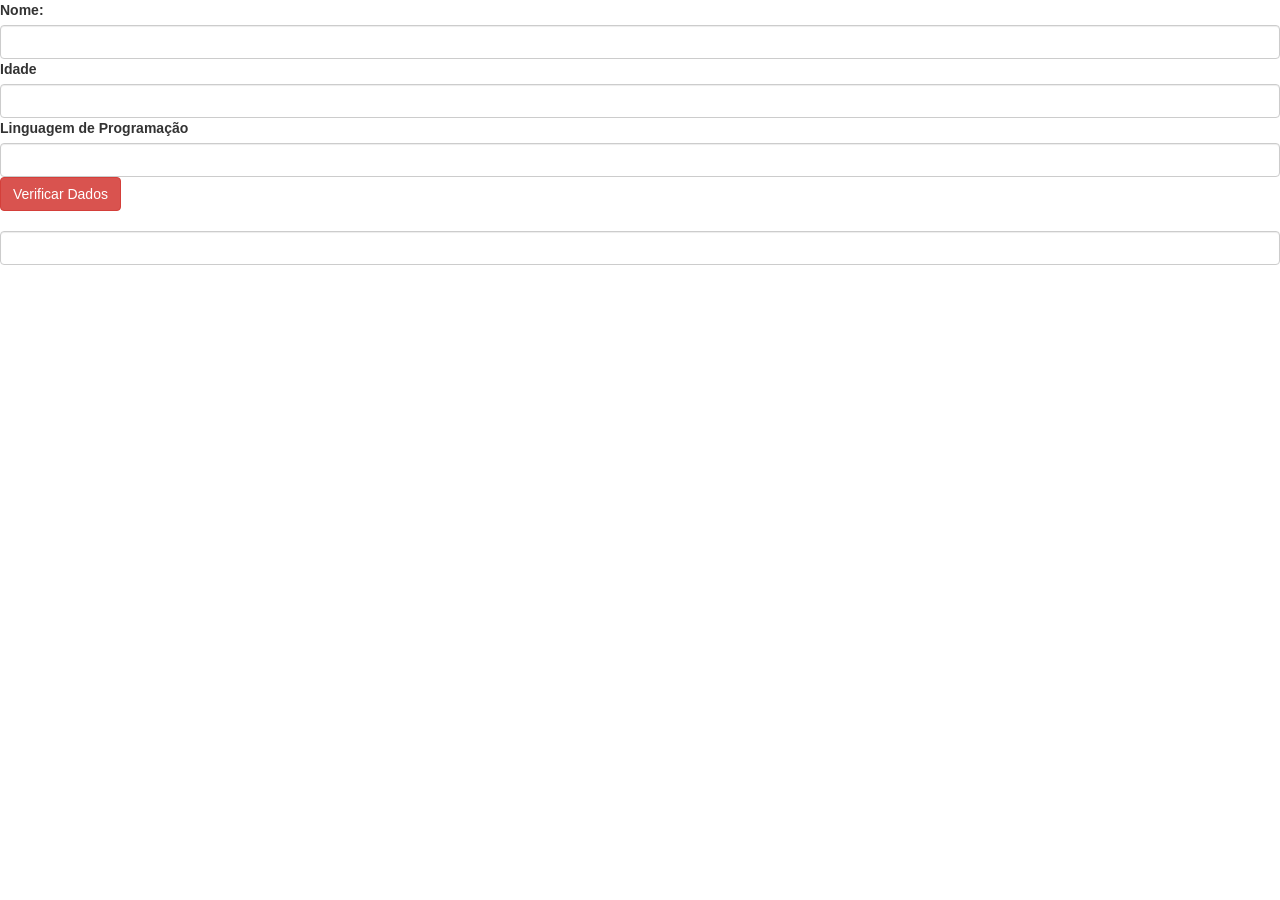
<file: Desafio0207/index.html>
<!DOCTYPE html>
<html lang="pt-BR">
<head>
    <meta charset="UTF-8">
    <meta http-equiv="X-UA-Compatible" content="IE=edge">
    <meta name="viewport" content="width=device-width, initial-scale=1.0">
    <link rel="stylesheet" href="https://maxcdn.bootstrapcdn.com/bootstrap/3.3.7/css/bootstrap.min.css" integrity="sha384-BVYiiSIFeK1dGmJRAkycuHAHRg32OmUcww7on3RYdg4Va+PmSTsz/K68vbdEjh4u" crossorigin="anonymous">
    <script defer src="main.js"></script>
    <title>Desafio 02-07</title>
</head>
<body>
    <div class="mb-3">
        <label for="formGroupExampleInput" class="form-label">Nome:</label>
        <input type="text" class="form-control" id="Nome">
      </div>
      <div class="mb-3">
        <label for="formGroupExampleInput2" class="form-label">Idade</label>
        <input type="text" class="form-control" id="Idade">
      </div>
      <div class="mb-3">
        <label for="formGroupExampleInput2" class="form-label">Linguagem de Programação</label>
        <input type="text" class="form-control" id="Linguagem">
      </div>
      <button type="button" class="btn btn-danger" id="btn-VerificarDados">Verificar Dados</button>
      <div class="mb-3">
        <label for="formGroupExampleInput2" class="form-label"></label>
        <input type="text" class="form-control" id="Linguagem">
      </div>
</body>
</html>
</file>
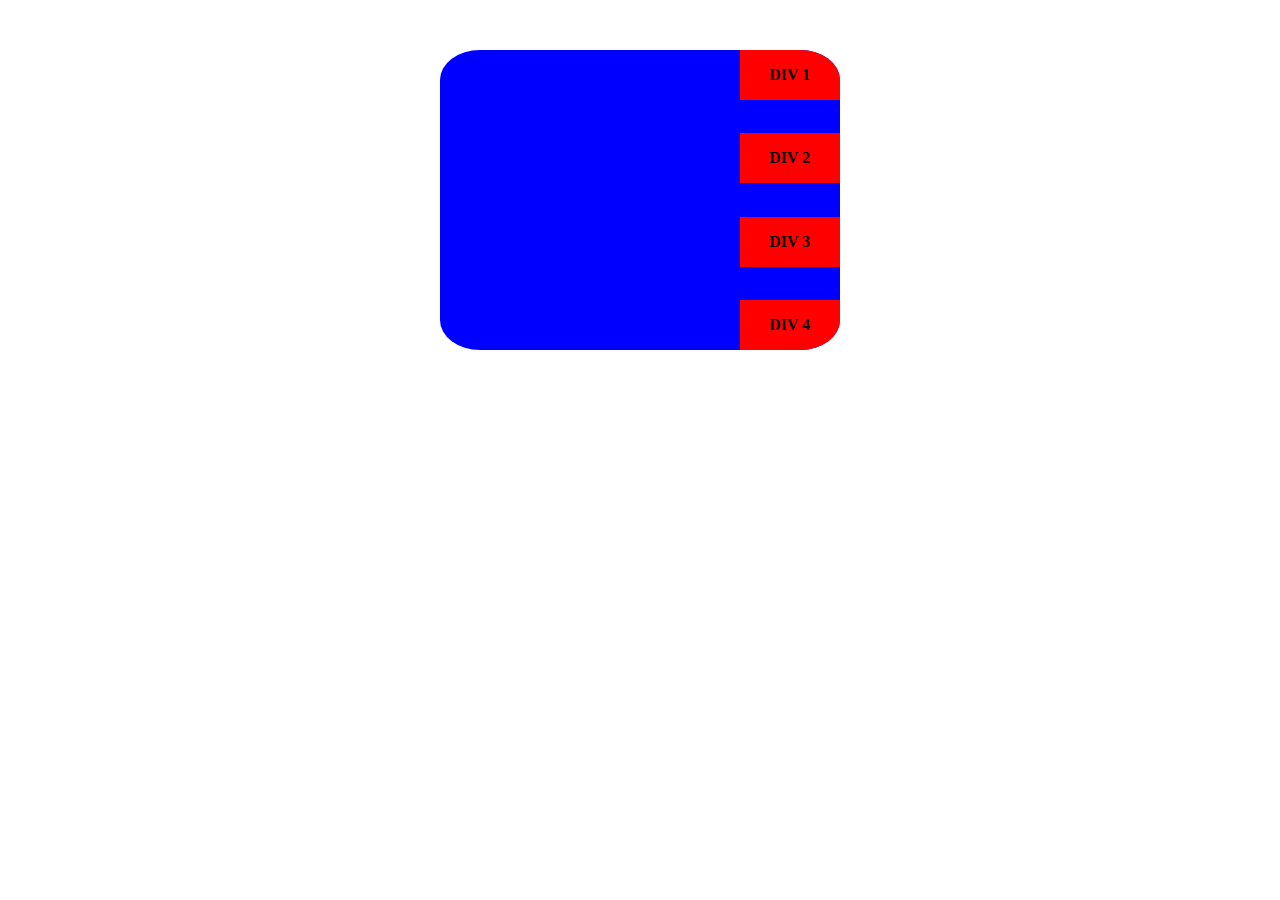
<file: front-end-02/index.html>
<!DOCTYPE html>
<html lang="pt-BR">
<head>
    <meta charset="UTF-8">
    <meta http-equiv="X-UA-Compatible" content="IE=edge">
    <meta name="viewport" content="width=device-width, initial-scale=1.0">
    <link rel="stylesheet" href="estilo.css">
    <title>Exercício 06-06</title>
</head>
<body>
    <div class="container">
        <div class="elemento">DIV 1</div>
        <div class="elemento">DIV 2</div>
        <div class="elemento">DIV 3</div>
        <div class="elemento">DIV 4</div>
        <!--.items*3-->
    </div>
</body>
</html>
</file>
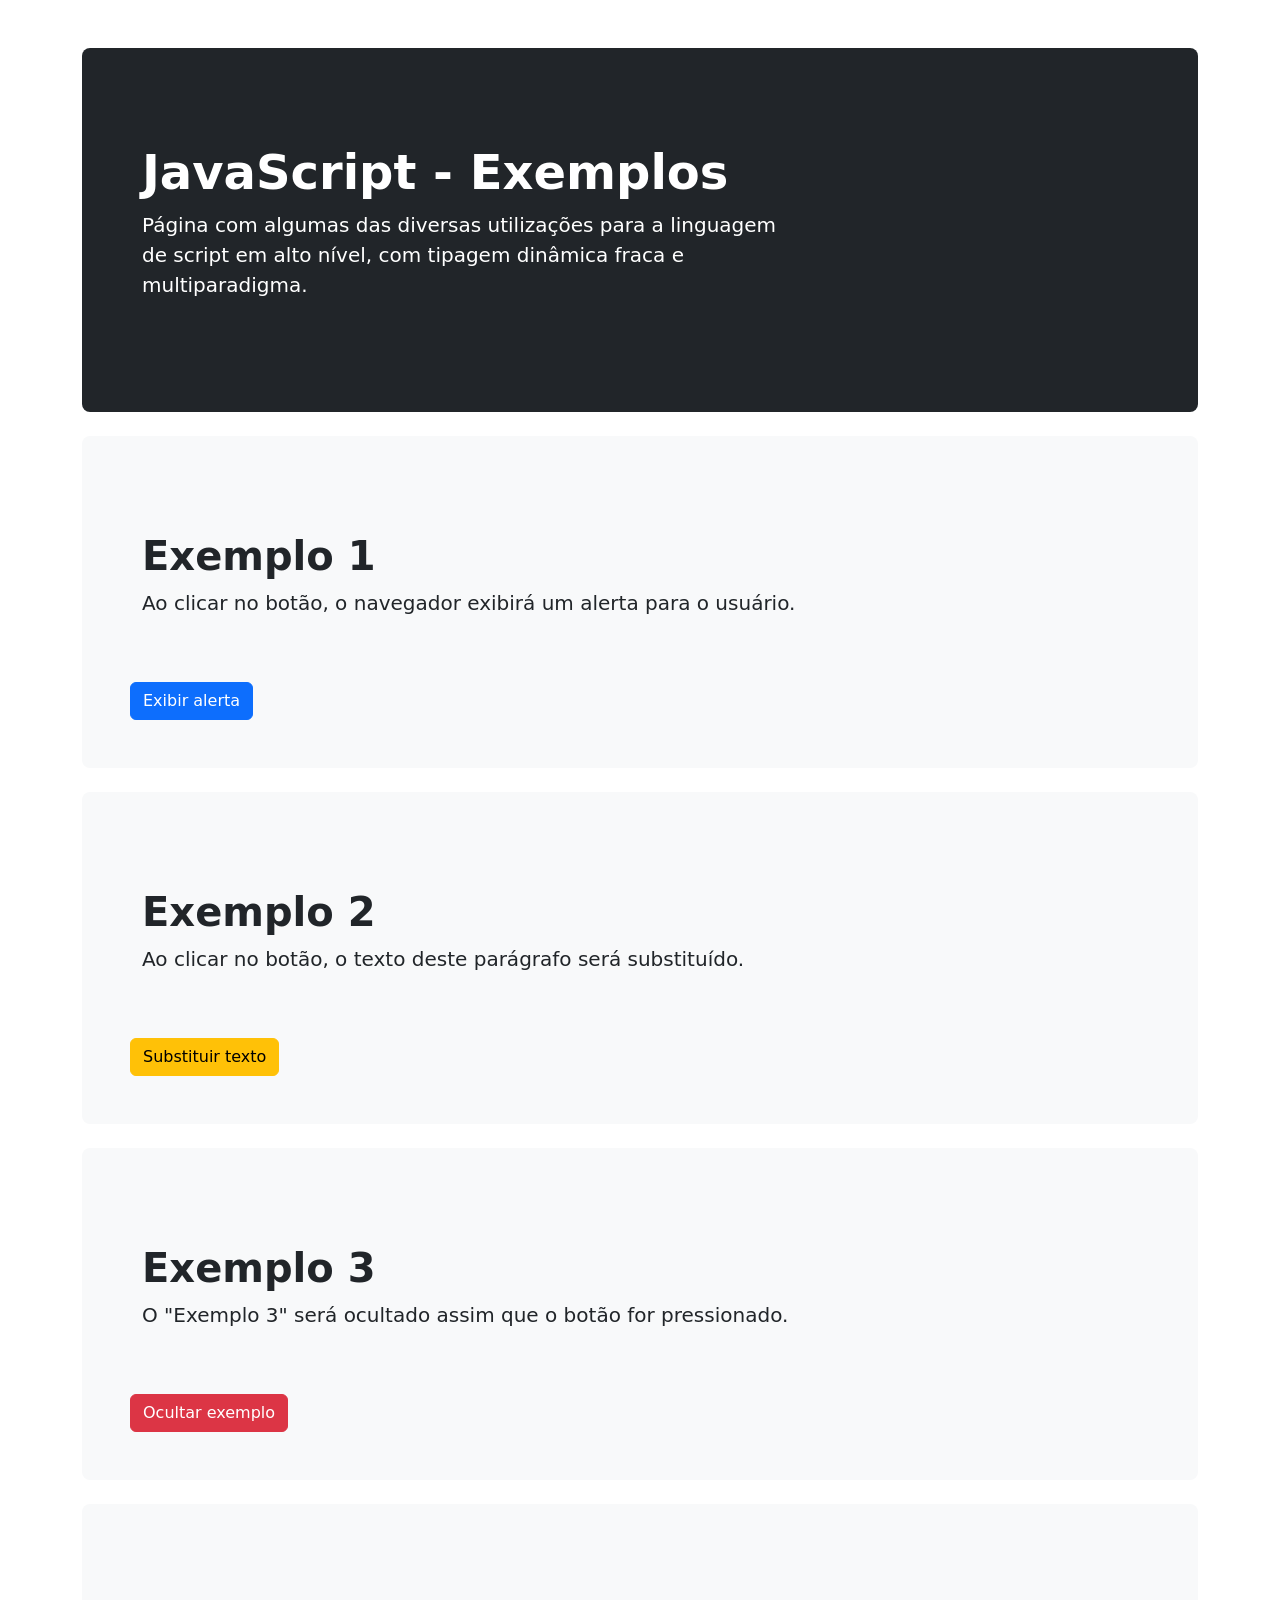
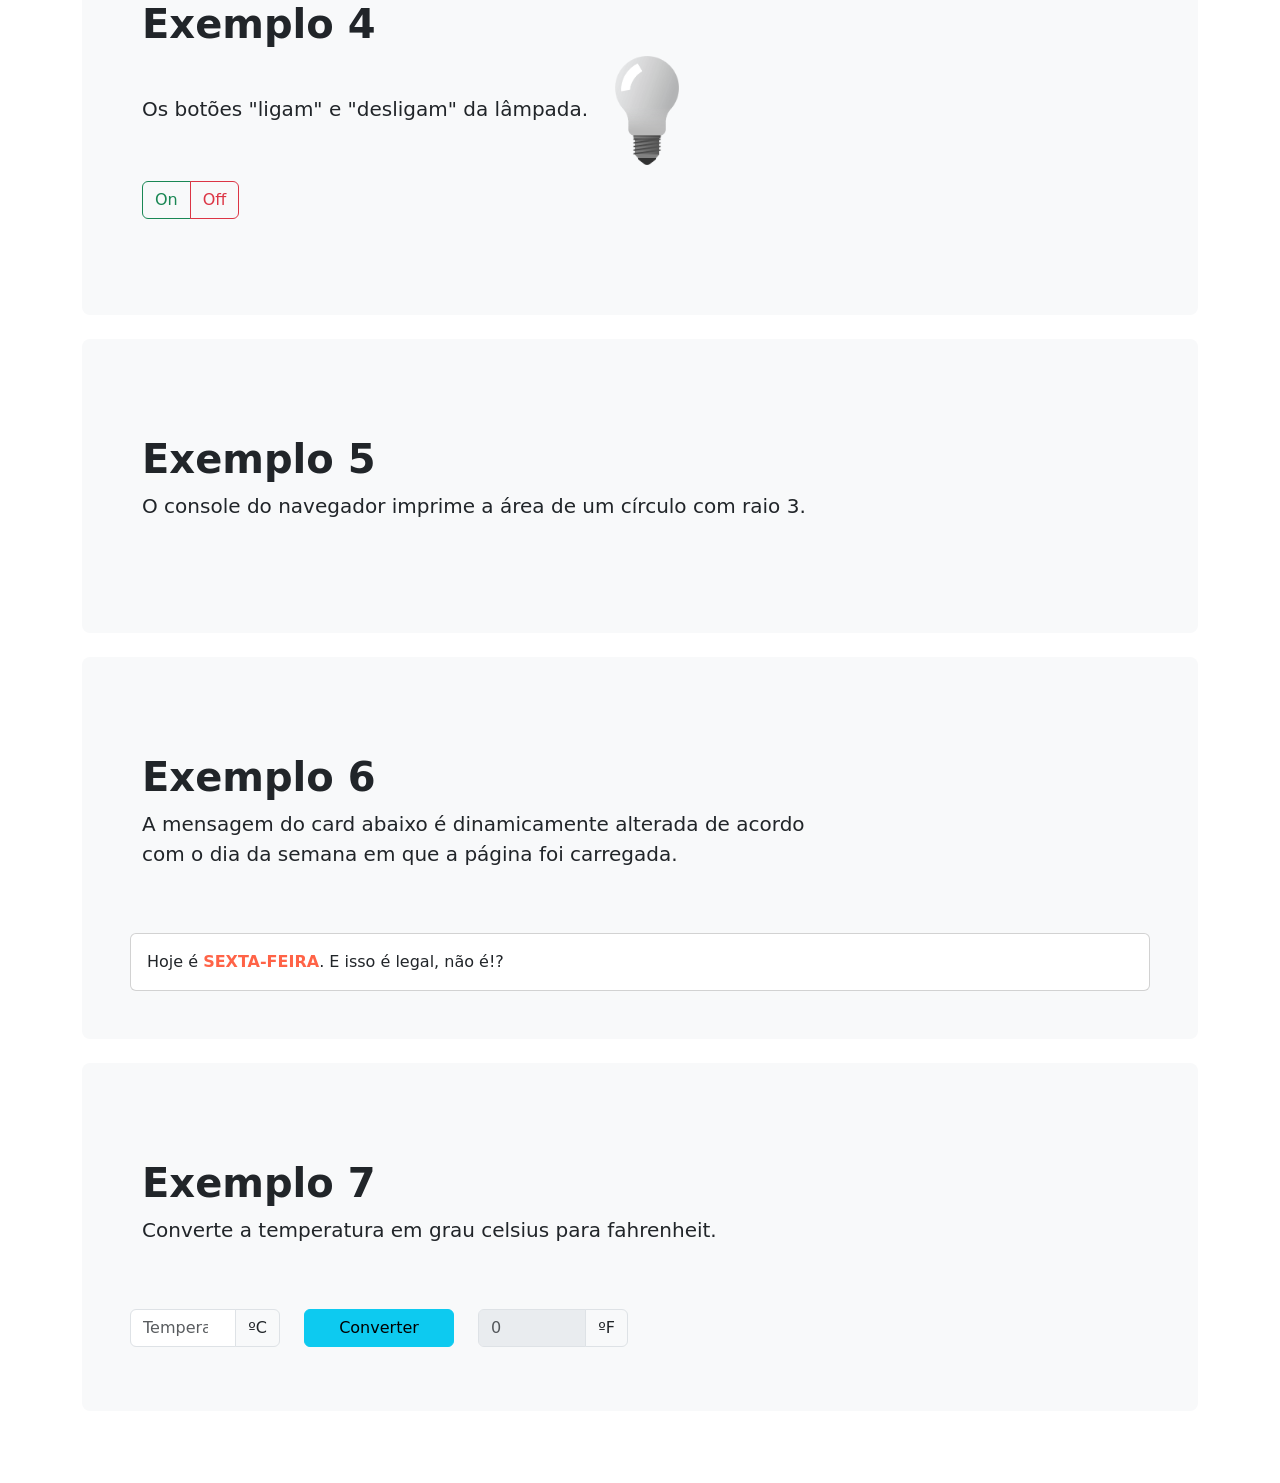
<file: Java-Script/index.html>
<!DOCTYPE html>
<html lang="pt-BR">

<head>
    <meta charset="UTF-8">
    <meta http-equiv="X-UA-Compatible" content="IE=edge">
    <meta name="viewport" content="width=device-width, initial-scale=1.0">
    <link rel="stylesheet" href="https://cdnjs.cloudflare.com/ajax/libs/twitter-bootstrap/5.1.3/css/bootstrap.min.css"
        integrity="sha512-GQGU0fMMi238uA+a/bdWJfpUGKUkBdgfFdgBm72SUQ6BeyWjoY/ton0tEjH+OSH9iP4Dfh+7HM0I9f5eR0L/4w=="
        crossorigin="anonymous" referrerpolicy="no-referrer" />
    <link rel="stylesheet" href="style.css">
    <script defer src="main.js"></script>
    <title>Exemplos de JavaScript</title>
</head>

<body>
    <div class="container py-5">
        <div class="p-5 mb-4 bg-dark text-white rounded-3">
            <div class="container-fluid py-5">
                <h1 class="display-5 fw-bold">JavaScript - Exemplos</h1>
                <p class="col-md-8 lead">Página com algumas das diversas utilizações para a linguagem de script em alto nível, com tipagem dinâmica fraca e multiparadigma.</p>
            </div>
        </div>
        <div class="p-5 mb-4 bg-light rounded-3">
            <div class="container-fluid py-5">
                <h2 class="display-6 fw-bold">Exemplo 1</h2>
                <p class="col-md-8 lead">Ao clicar no botão, o navegador exibirá um alerta para o usuário.</p>
            </div>
            <button type="button" class="btn btn-primary" id="btn-exibir-alerta">Exibir alerta</button>
        </div>
        <div class="p-5 mb-4 bg-light rounded-3">
            <div class="container-fluid py-5">
                <h2 class="display-6 fw-bold">Exemplo 2</h2>
                <p class="col-md-8 lead" id="p-texto">Ao clicar no botão, o texto deste parágrafo será substituído.</p>
            </div>
            <button type="button" class="btn btn-warning" id="btn-substituir-texto">Substituir texto</button>
        </div>
        <div class="p-5 mb-4 bg-light rounded-3" id="exemplo-3">
            <div class="container-fluid py-5">
                <h2 class="display-6 fw-bold">Exemplo 3</h2>
                <p class="col-md-8 lead">O "Exemplo 3" será ocultado assim que o botão for pressionado.</p>
            </div>
            <button type="button" class="btn btn-danger" id="btn-ocultar">Ocultar exemplo</button>
        </div>
        <div class="p-5 mb-4 bg-light rounded-3">
            <div class="container-fluid py-5">
                <h2 class="display-6 fw-bold">Exemplo 4</h2>
                <p class="col-md-8 lead">Os botões "ligam" e "desligam" da lâmpada.
                    <img class="lampada" src="images/lamp-off.png" width="64">
                </p>
                <div class="btn-group" role="group">
                    <button id="btn-on" type="button" class="btn btn-outline-success">On</button>
                    <button id="btn-off" type="button" class="btn btn-outline-danger">Off</button>
                </div>
            </div>
        </div>
        <div class="p-5 mb-4 bg-light rounded-3">
            <div class="container-fluid py-5">
                <h2 class="display-6 fw-bold">Exemplo 5</h2>
                <p class="col-md-8 lead">O console do navegador imprime a área de um círculo com raio 3.</p>
            </div>
        </div>
        <div class="p-5 mb-4 bg-light rounded-3">
            <div class="container-fluid py-5">
                <h2 class="display-6 fw-bold">Exemplo 6</h2>
                <p class="col-md-8 lead">A mensagem do card abaixo é dinamicamente alterada de acordo com o dia da semana em que a página foi carregada.</p>
            </div>
            <div class="card">
                <div class="card-body">
                  Hoje é <span class="dia-semana"></span>. E isso é legal, não é!?
                </div>
            </div>
        </div>
        <div class="p-5 mb-4 bg-light rounded-3">
            <div class="container-fluid py-5">
                <h2 class="display-6 fw-bold">Exemplo 7</h2>
                <p class="col-md-8 lead">Converte a temperatura em grau celsius para fahrenheit.</p>
            </div>
            <div class="row">
                <div class="col-md-2">
                    <div class="input-group mb-3">
                        <input type="number" class="form-control" placeholder="Temperatura">
                        <span class="input-group-text">ºC</span>
                      </div>
                </div>
                <div class="col-md-2">
                    <div class="d-grid gap-2">
                        <button class="btn btn-info" type="button" id="converter-temperatura">Converter </button>
                    </div>
                </div>
                <div class="col-md-2">
                    <div class="input-group mb-3">
                        <input type="text" class="form-control" placeholder="0" disabled>
                        <span class="input-group-text">ºF</span>
                      </div>
                </div>
            </div>
        </div>
    </div>
</body>

</html>
</file>
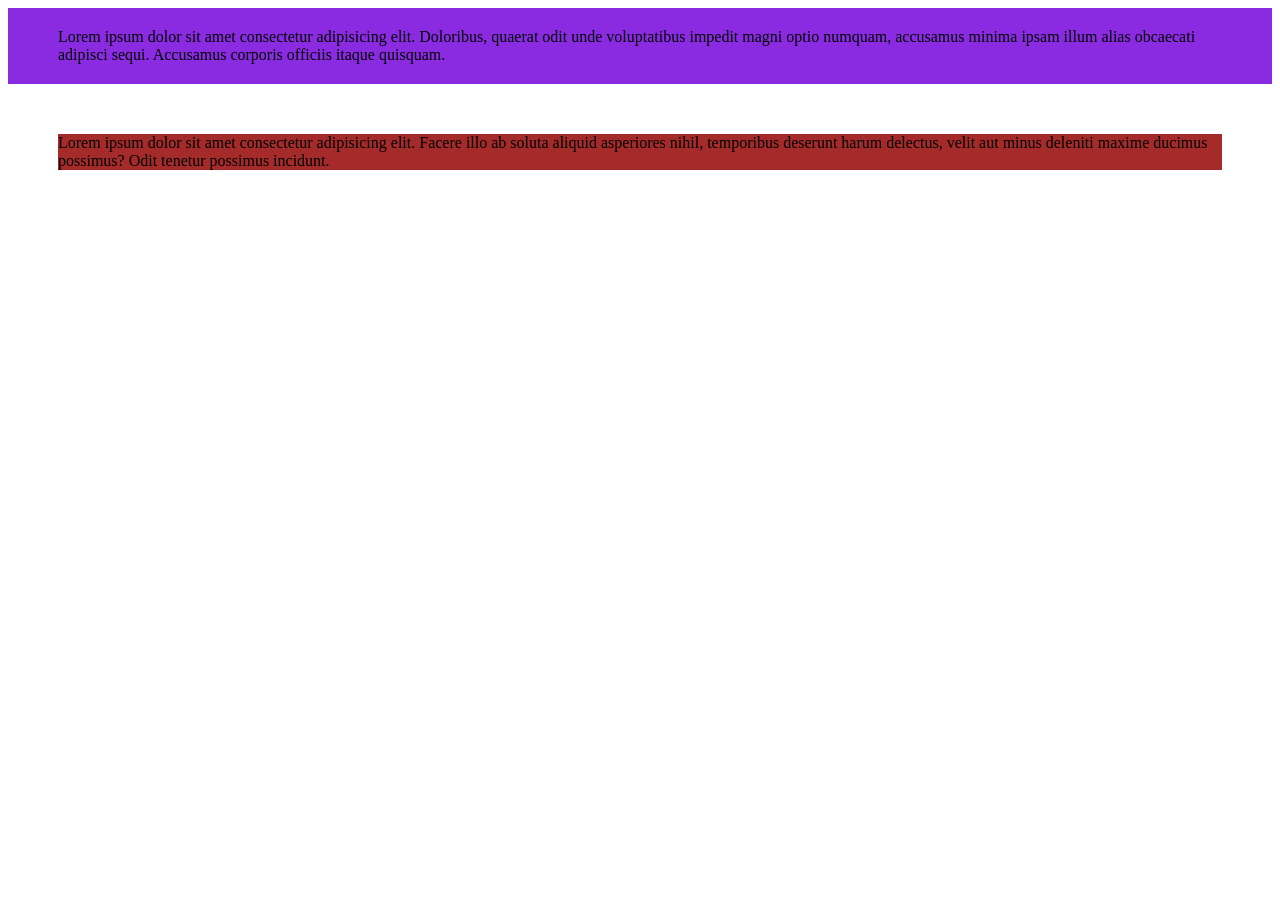
<file: margin-padding/index.html>
<!DOCTYPE html>
<html lang="pt-BR">
<head>
    <meta charset="UTF-8">
    <meta http-equiv="X-UA-Compatible" content="IE=edge">
    <meta name="viewport" content="width=device-width, initial-scale=1.0">
    <title>margin-padding</title>
    <link rel="stylesheet" href="estilo.css">
</head>
<body>
    <div id="exemplo1">
        Lorem ipsum dolor sit amet consectetur adipisicing elit. 
        Doloribus, quaerat odit unde voluptatibus impedit magni optio numquam,
        accusamus minima ipsam illum alias obcaecati adipisci sequi. Accusamus
        corporis officiis itaque quisquam.
    </div>
    <div id="exemplo2">
        Lorem ipsum dolor sit amet consectetur adipisicing elit. Facere
         illo ab soluta aliquid asperiores nihil, temporibus deserunt harum 
         delectus, velit aut minus deleniti maxime ducimus possimus? Odit tenetur
          possimus incidunt.
    </div>
</body>
</html>
</file>
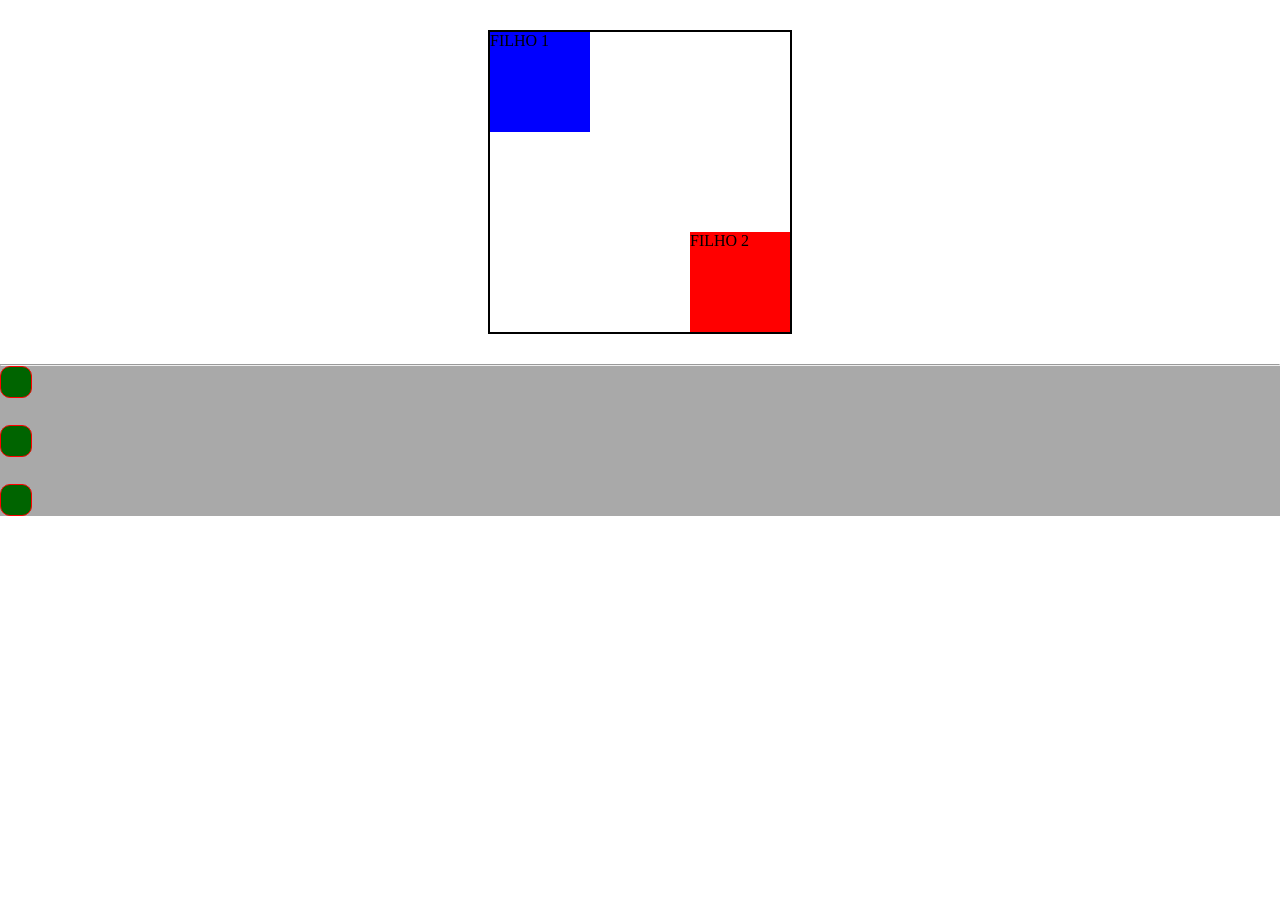
<file: exemplo-css/posicionamento.html>
<!DOCTYPE html>
<html lang="pt-BR">
<head>
    <meta charset="UTF-8">
    <meta http-equiv="X-UA-Compatible" content="IE=edge">
    <meta name="viewport" content="width=device-width, initial-scale=1.0">
    <title>Posicionamento</title>
    <link rel="stylesheet" href="estilo.css">
</head>
<body>
    <div class="pai">
        <div class="filho1">FILHO 1</div>
        <div class="filho2">FILHO 2</div>
    </div>
<!--<h1>Elemento H1</h1><span>Elemento SPAN</span>-->
<hr>

    <div class="container">
        <div class="div"></div>
        <div class="div"></div>
        <div class="div"></div>
    </div>

</body>
</html>
</file>
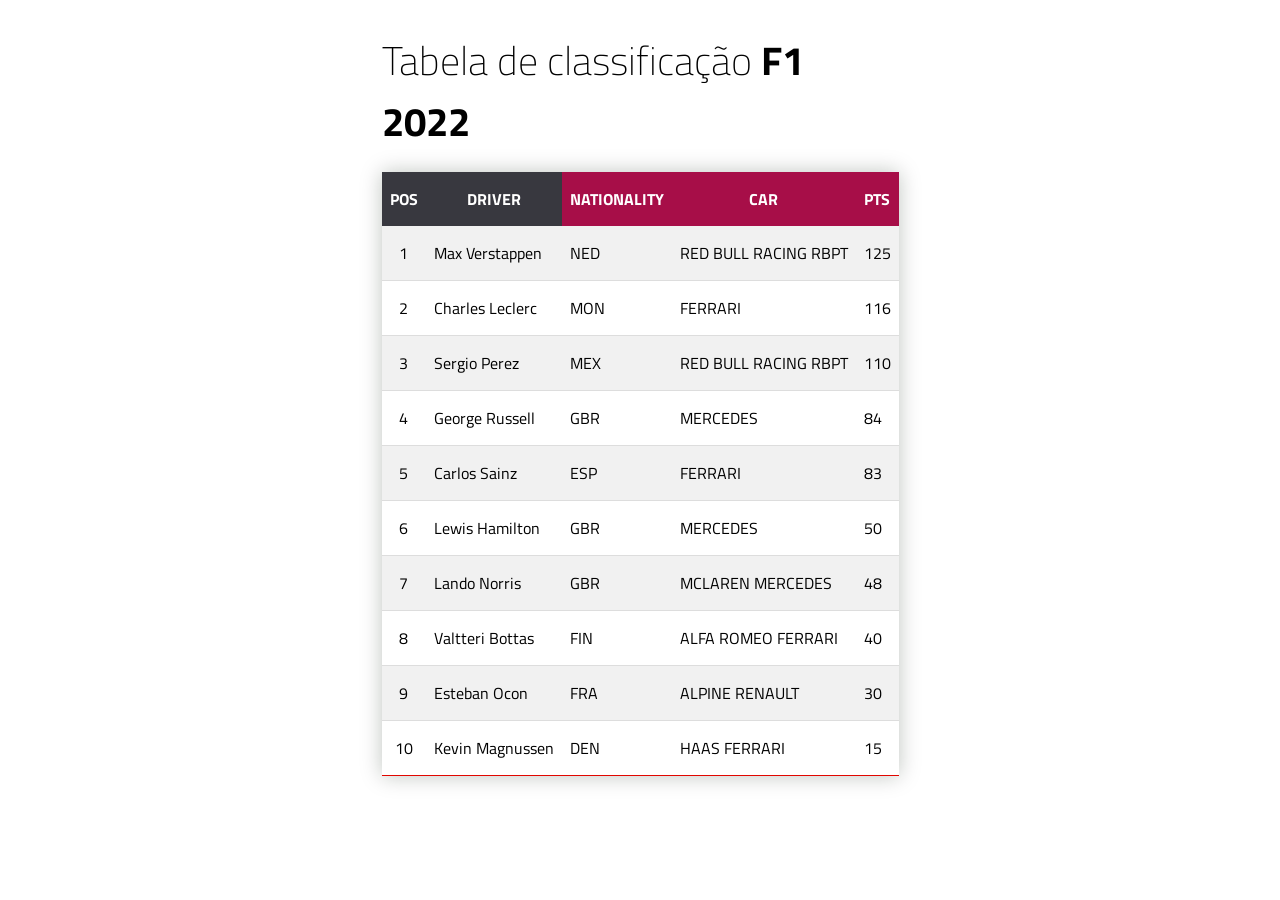
<file: exemplo-table/tag-table.html>
<!DOCTYPE html>
<html lang="pt-BR">
<head>
    <meta charset="UTF-8">
    <meta http-equiv="X-UA-Compatible" content="IE=edge">
    <meta name="viewport" content="width=device-width, initial-scale=1.0">
    <link rel="stylesheet" href="estilo.css">
    <title>Tag - Table</title>
</head>
<body>
    <table id="elemento">
        <caption>Tabela de classificação <strong>F1 2022</strong></caption>
        <thead>
            <tr>
                <th>POS</th>
                <th>DRIVER</th>
                <th>NATIONALITY</th>
                <th>CAR</th>
                <th>PTS</th>
            </tr>
        </thead>
        <tfoot>
            <tr>
                <th>POS</th>
                <th>DRIVER</th>
                <th>NATIONALITY</th>
                <th>CAR</th>
                <th>PTS</th>
            </tr>
        </tfoot>
        <tbody>
            <tr>
                <td>1</td>
                <td>Max Verstappen</td>
                <td>NED</td>
                <td>RED BULL RACING RBPT</td>
                <td>125</td>
            </tr>
            <tr>
                <td>2</td>
                <td>Charles Leclerc</td>
                <td>MON</td>
                <td>FERRARI</td>
                <td>116</td>
            </tr>
            <tr>
                <td>3</td>
                <td>Sergio Perez</td>
                <td>MEX</td>
                <td>RED BULL RACING RBPT</td>
                <td>110</td>
            </tr>
            <tr>
                <td>4</td>
                <td>George Russell</td>
                <td>GBR</td>
                <td>MERCEDES</td>
                <td>84</td>
            </tr>
            <tr>
                <td>5</td>
                <td>Carlos Sainz</td>
                <td>ESP</td>
                <td>FERRARI</td>
                <td>83</td>
            </tr>
            <tr>
                <td>6</td>
                <td>Lewis Hamilton</td>
                <td>GBR</td>
                <td>MERCEDES</td>
                <td>50</td>
            </tr>
            <tr>
                <td>7</td>
                <td>Lando Norris</td>
                <td>GBR</td>
                <td>MCLAREN MERCEDES</td>
                <td>48</td>
            </tr>
            <tr>
                <td>8</td>
                <td>Valtteri Bottas</td>
                <td>FIN</td>
                <td>ALFA ROMEO FERRARI</td>
                <td>40</td>
            </tr>
            <tr>
                <td>9</td>
                <td>Esteban Ocon</td>
                <td>FRA</td>
                <td>ALPINE RENAULT</td>
                <td>30</td>
            </tr>
            <tr>
                <td>10</td>
                <td>Kevin Magnussen</td>
                <td>DEN</td>
                <td>HAAS FERRARI</td>
                <td>15</td>
            </tr>
        </tbody>

    </table>
</body>
</html>
</file>
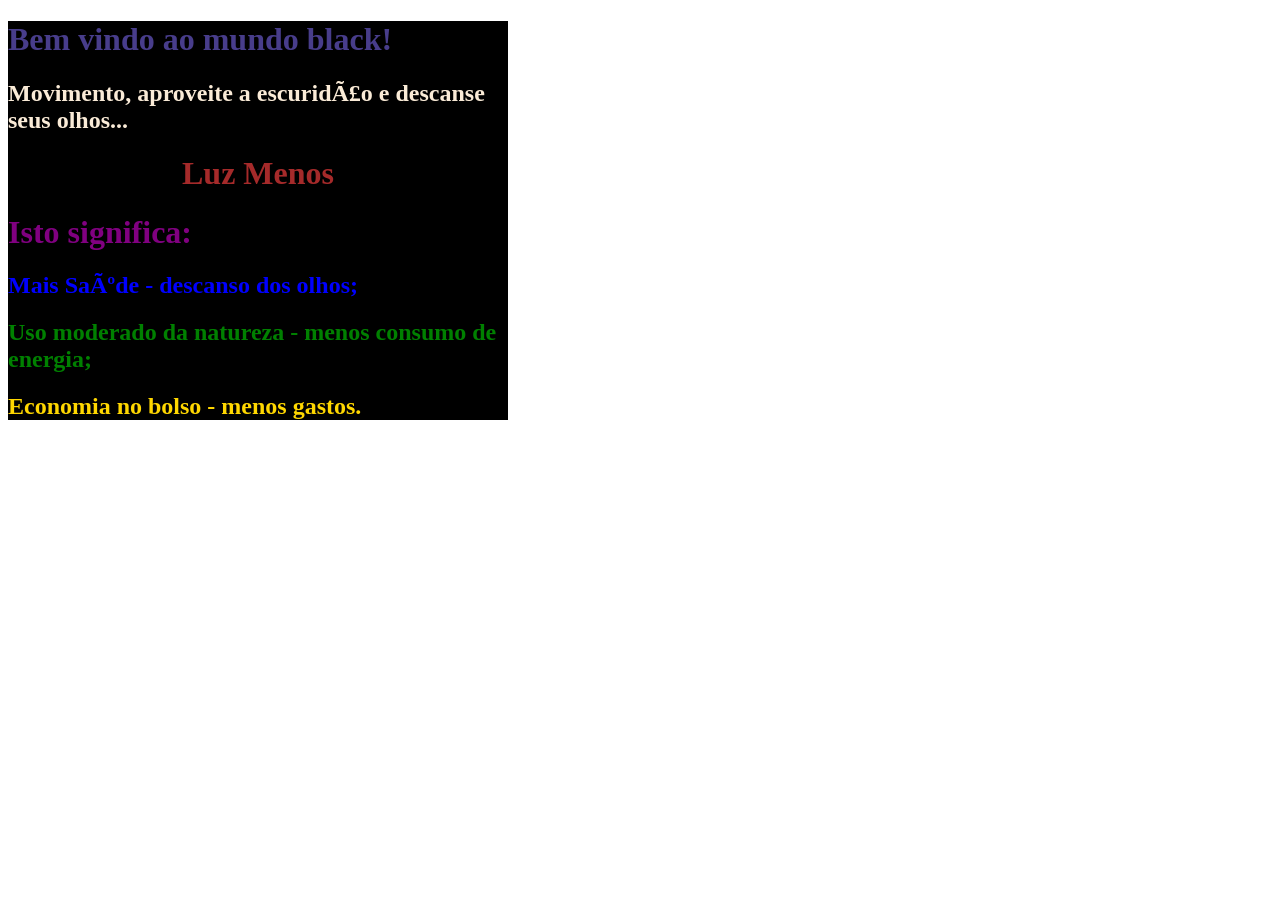
<file: words/luz_menos.html>
<!DOCTYPE html>
<html>
    <head>
        <meta charset="UFT-8">
        <title>
            Luz Menos 22-05-2022
        </title>
        <style>
            div{
                background-color: black;
                color:darkslateblue;
                width:500px;
            }
        </style>
    </head>
    <body>
        <div>
            <h1></h1>
            <h1> Bem vindo ao mundo black!</h1>
            <h2 style="color:antiquewhite"> Movimento, aproveite a escuridão e descanse seus olhos...</h2>
            <h1 style="color:brown; text-align: center; font-family: Georgia, 'Times New Roman', Times, serif;">Luz Menos</h1>
            <h1 style="color:purple"> Isto significa:</h1>
            <h2 style="color: blue"> Mais Saúde - descanso dos olhos;</h2>
            <h2 style="color:green"> Uso moderado da natureza - menos consumo de energia;</h2>
            <h2 style="color:gold"> Economia no bolso - menos gastos.</h2>
            <h2></h2>
        </div>
    </body>
</html>
</file>
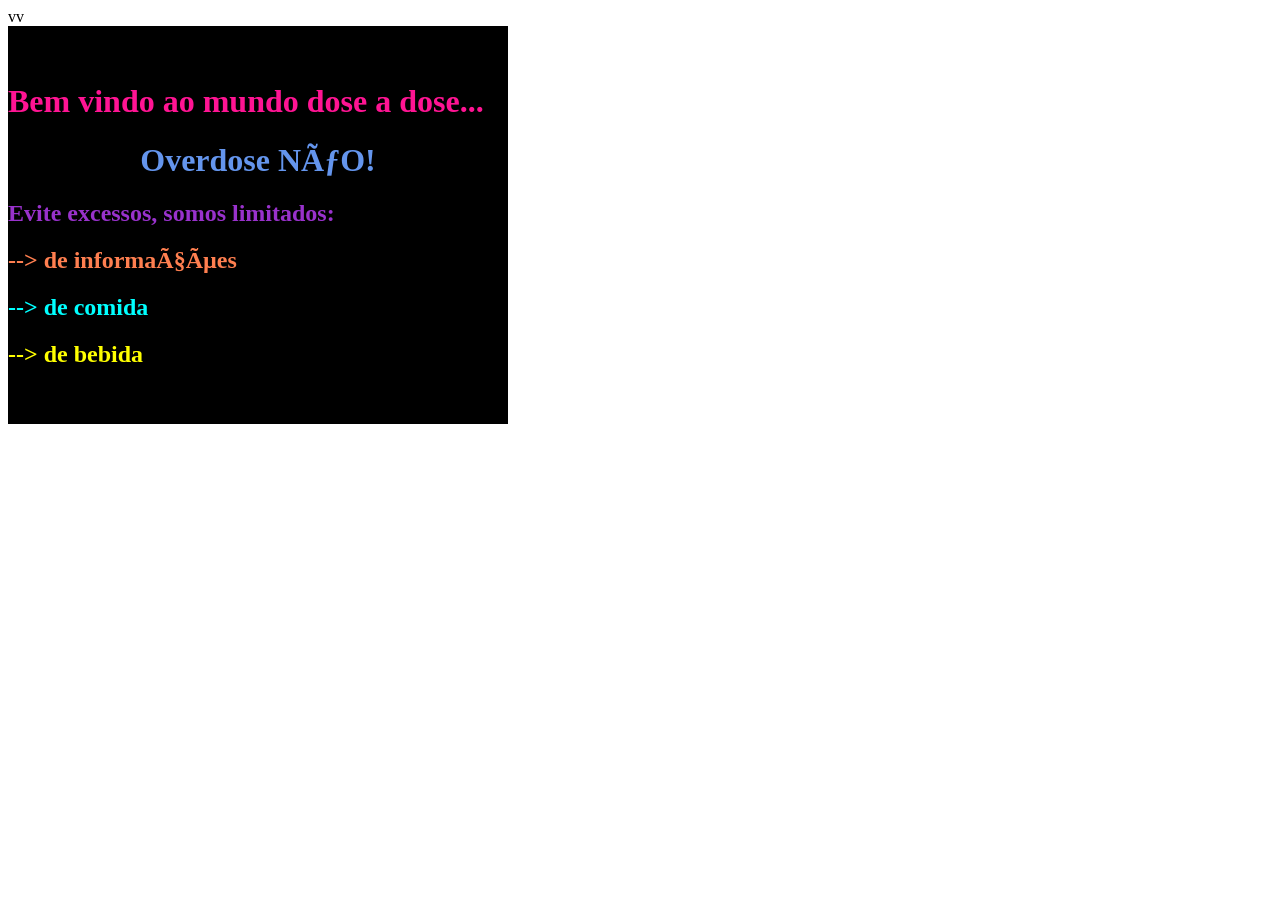
<file: words/overdose.html>
vv<!DOCTYPE html>
<html>
    <head>
        <meta charset="UFT-8">
        <title>
            Evite Overdose 22-05-2022
        </title>
        <style>
            div{
                background-color: black;
                color:darkorchid;
                width:500px;
            }
        </style>
    </head>
    <body>
        <div>
            <br></br>
            <h1 style="color:deeppink">Bem vindo ao mundo dose a dose...</h1>
            <h1 style="text-align:center; color:cornflowerblue">Overdose NÃO!</h1>
            <h2>Evite excessos, somos limitados:</h2>
            <h2 style="color:coral; text-align:left;">--> de informações</h2>
            <h2 style="color:aqua; text-align:left;">--> de comida</h2>
            <h2 style="color:yellow; text-align:left;">--> de bebida</h2>
            <br>     </br>
        </div>
    </body>
</html>
</file>
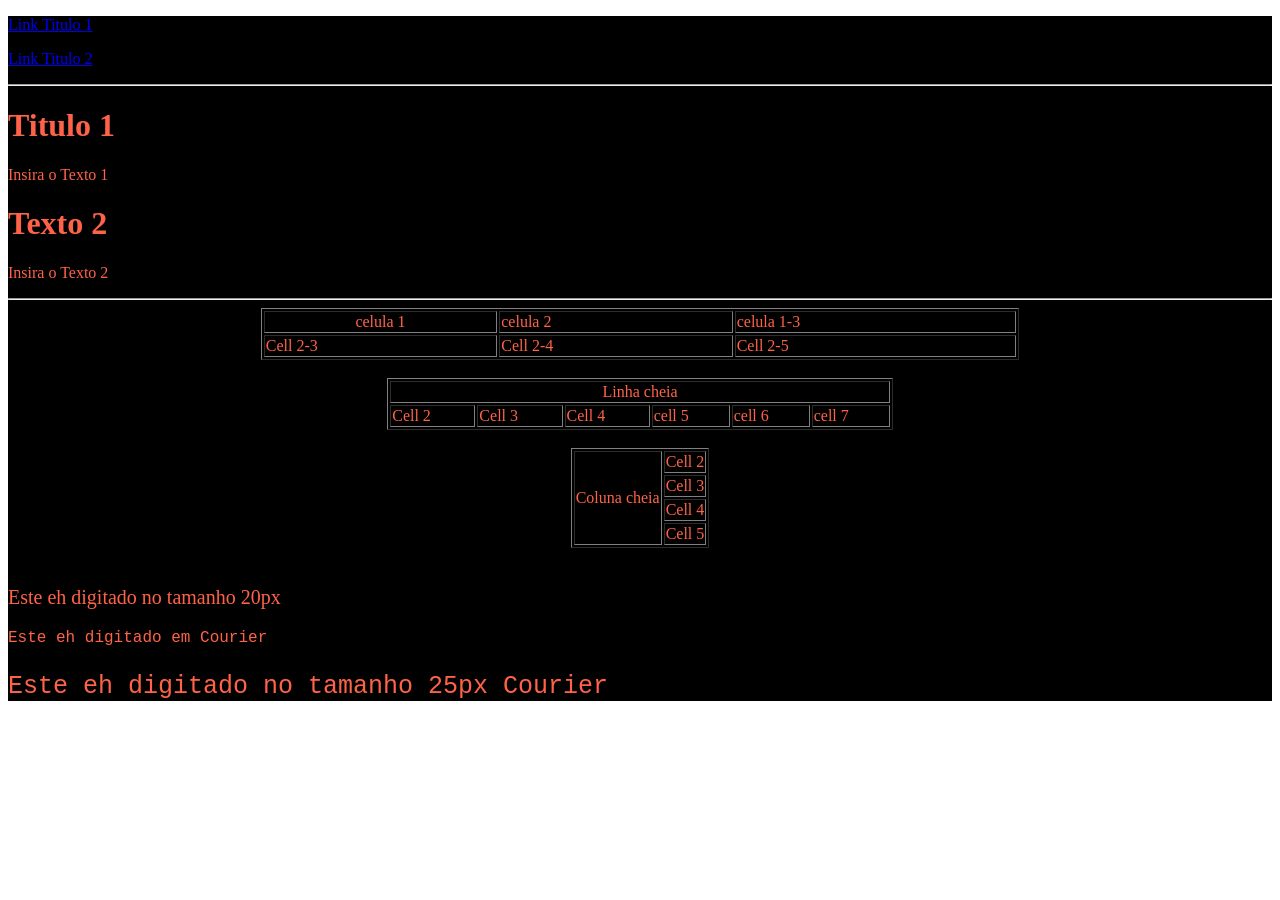
<file: words/testes.html>
<!DOCTYPE html>
<html>
    <head>
        <meta charset="UFT-8">
        <title>Teste front-end</title>
        <style>
            div{
                background-color:black;
                color: tomato;
            }
        </style>
    </head>
    <body>
        <div>
            <p><a href="#Titulo1">Link Titulo 1</a></p>
            <p><a href="#Titulo2">Link Titulo 2</a></p>

            <hr>
            <h1 id="Titulo1">Titulo 1</h1>
            <p>Insira o Texto 1</p>
            <h1 id="Texto2">Texto 2</h1>
            <p>Insira o Texto 2</p>
            <hr>
            <table border="1" width="60%" align="center">
                <tr>
                <td align="center" valign="top">celula 1</td>
                <td>celula 2</td>
                <td>celula 1-3</td>
                </tr>
                <tr>
                <td>Cell 2-3</td>
                <td>Cell 2-4</td>
                <td>Cell 2-5</td>
                </tr>
            </table>
            <br>    
            <table border="1" width="40%" align="center">
                <tr>
                <td colspan="6" align="center">Linha cheia</td>
                </tr>
                <tr>
                    <td>Cell 2</td>
                    <td>Cell 3</td>
                    <td>Cell 4</td>
                    <td>cell 5</td>
                    <td>cell 6</td>
                    <td>cell 7</td>
                </tr>
            </table>
            <br>
            <table border="1" align="center">
                <tr>
                    <td rowspan="5">Coluna cheia</td>
                    <td>Cell 2</td>
                </tr>
                <tr>
                    <td>Cell 3</td>
                </tr>
                <tr>
                    <td>Cell 4</td>
                </tr>
                <tr>
                    <td>Cell 5</td>
                </tr>
            </table>    
            <br>
            <p style="font-size:20px;">Este eh digitado no tamanho 20px</p>
            <p style="font-family:courier;">Este eh digitado em Courier</p>
            <p style="font-size:25px; font-family:courier;">Este eh digitado no tamanho 25px Courier
            </p>

        </div>
    </body>
</html>
</file>
<file: front-end-02/estilo.css>
* {
    margin: 0;
    padding: 0;
}

.container {
    height: 300px;
    width: 400px;
    position: relative;
    display: flex;
    /* flex-wrap:wrap; */
    justify-content: space-between;
    flex-direction: column; /*flex-direction:column-reverse;*/
    background-color: blue;
    border-radius: 10%;
    align-items:flex-end; /* align-content:flex-end; */
    margin: 50px auto; /*o 50px empurra pra baixo; o auto coloca no centro o template*/
    /*overflow:auto;*/
    overflow: hidden;
}

.elemento {
    width: 100px;
    height: 50px;
    background-color:red;
    font-weight: bold;
    font-size: 100;  
    
    display: flex;
    /* flex-wrap: wrap; */
    flex-direction: column;
    justify-content: center;

    text-align: center;
}
</file>
<file: Java-Script/style.css>
.lampada {
    margin-left: 20px;
}

.dia-semana {
    color: tomato;
    font-weight: bold;
    text-transform: uppercase;
}
</file>
<file: margin-padding/estilo.css>
#exemplo1 {
    background-color: blueviolet;
    padding: 20px 50px 20px 50px; /*altera dentro do elemento*/
    /* margin: 50px 50px 50px 50px; */
}
#exemplo2{
    background-color: brown;
    margin: 50px 50px 50px 50px; /* altera fora do elemento*/
}
</file>
<file: exemplo-css/estilo.css>
* {
    margin: 0;
    padding: 0;
}


.pai {
    width: 300px;
    height: 300px;
    border: 2px solid black;
    margin: 30px auto;
    position: relative;
}

.filho1 {
    width: 100px;
    height: 100px;
    background-color: blue;
    position: absolute;
    top: 0;
    left: 0;
}

.filho2 {
    width: 100px;
    height: 100px;
    background-color: red;
    position: absolute;
    right: 0px;
    bottom: 0px;
}

h1 {
    background-color: chocolate;
    display: inline;
}

span {
    background-color: blueviolet;
    display: block;
}

.container {
    display: flex;
    flex-wrap: wrap;
    justify-content:space-between;
    flex-direction: column;
    height: 150px;
    background-color: darkgray;
}

.div {
    background-color: darkgreen;
    border-radius: 10px;
    height: 30px;
    width: 30px;
    border: 1px solid red;
}
</file>
<file: exemplo-table/estilo.css>
@import url('https://fonts.googleapis.com/css2?family=Titillium+Web:wght@200;400;700&display=swap');
/*@import url('https://fonts.googleapis.com/css2?family=Montserrat:ital,wght@0,200;1,300&display=swap');*/

* {
    margin: 0;
    padding: 0;
    font-family: 'Titillium Web', sans-serif;
    /*font-family: 'Montserrat', Arial, Helvetica, sans-serif;*/
}

table {
    margin: 30px auto;
    border-collapse: collapse;
    min-width: 400px; /* prof 800*/
    box-shadow: 0px 0px 20px rgba(0, 22, 0, 0.25);
}

table caption {
    font-size: 2.5em;
    margin-bottom: 20px;
    font-weight: 200;
    text-align: left;
}

table thead th:nth-child(-n+2) {
    background-color: #38383f;
}

table th,
table td {
    padding: 15px 8px;
}

table tbody tr {
    border-bottom: 1px solid #ddd;
}

table tbody td:nth-child(1) {
    text-align: center;
}

table tbody tr:nth-last-of-type(even){
    background-color: #f1f1f1;
}

table tbody tr:hover {
    /* professor
    background-color: #15151e;
    color: white;
    font-weight: 700;
    cursor:pointer;
    */
    background-color: #a70e48;
    color:white;
    font-weight: 400;
    cursor:pointer;
}

table tbody tr:last-of-type {
    border-bottom: 1px solid #e10600;
}

table thead {
    /*background-color: #e10600;*/
    background-color: #a70e48;
    color: white;
}

table tfoot {
    display: none;
}
</file>
